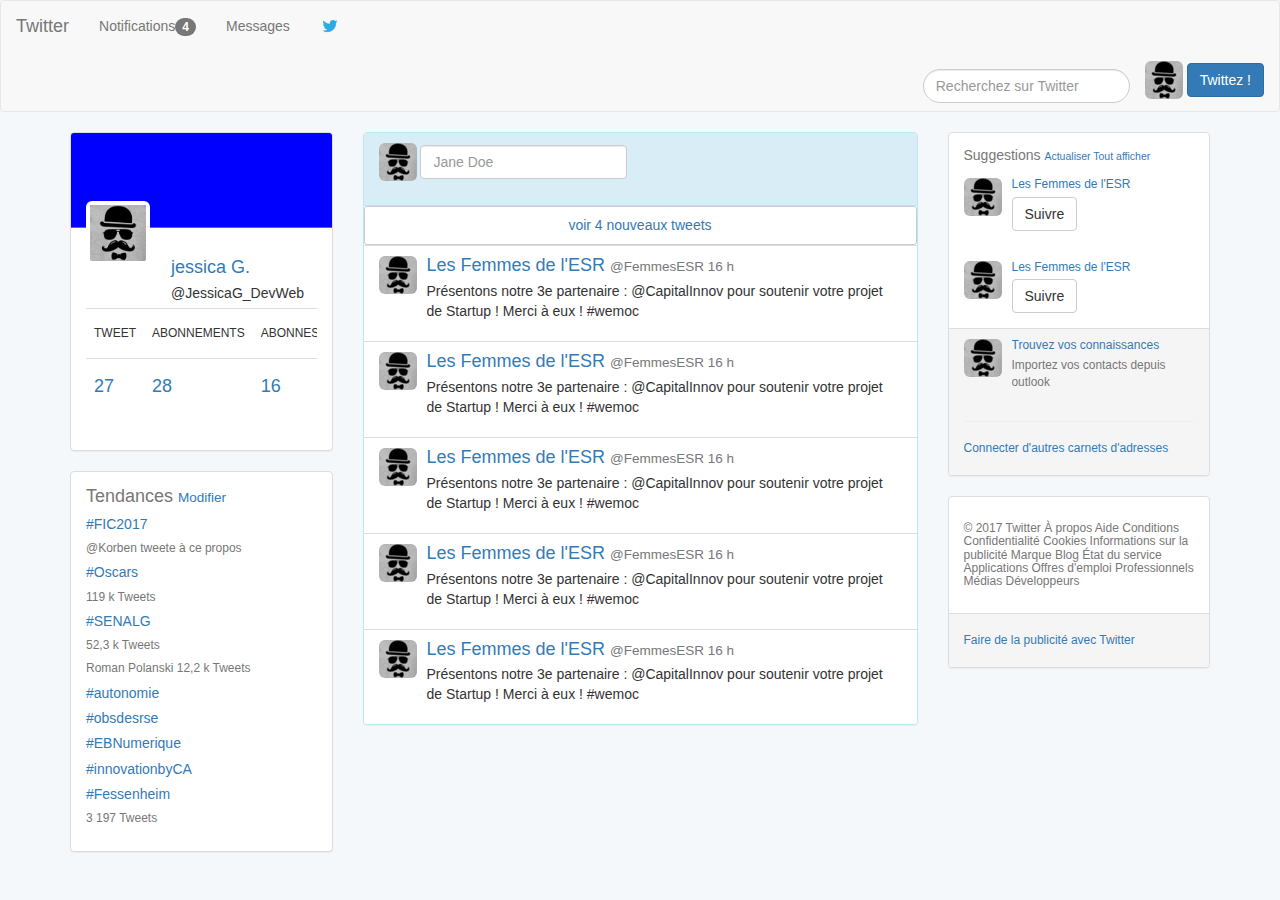
<file: index.html>
<html>

<head>
    <link rel="stylesheet" href="bootstrap-3.3.7-dist/css/bootstrap.css" media="screen" title="no title">
    <link rel="stylesheet" href="master.css" media="screen" title="no title">
</head>


<body>
    <nav class="navbar navbar-default">
        <div class="container-fluid">
            <!-- Brand and toggle get grouped for better mobile display -->
            <div class="navbar-header">
                <button type="button" class="navbar-toggle collapsed" data-toggle="collapse" data-target="#bs-example-navbar-collapse-1" aria-expanded="false">
          <span class="sr-only">Toggle navigation</span>
          <span class="icon-bar"></span>
          <span class="icon-bar"></span>
          <span class="icon-bar"></span>
        </button>
                <a class="navbar-brand" href="#">Twitter</a>
            </div>

            <!-- Collect the nav links, forms, and other content for toggling -->
            <div class="collapse navbar-collapse" id="bs-example-navbar-collapse-1">

                <ul class="nav navbar-nav">
                    <li><a href="#">Notifications<span class="badge">4</span></a></li>
                    <li><a href="#">Messages</a></li>


                </ul>
                <p class="col-md-6">
                    <a href="#"><img class=" navbar-brand" src="images/twitter.png" alt="twitter icon" </a>

                </p>
                <ul class="nav navbar-nav navbar-right">

                    <form class="navbar-form navbar-left">
                        <div class="form-group">
                            <input type="text" class="form-control round" placeholder="Recherchez sur Twitter">
                        </div>
                    </form>
                    <img alt="64x64" class=" img-rounded" data-src="holder.js/64x64" src="images/thumbnails0.resized.resized.resized.jpg" data-holder-rendered="true"></li>
                    <button class="btn btn-primary" type="button">Twittez !</button>

                </ul>

            </div>
            <!-- /.navbar-collapse -->
    </nav>
    <div class="container">

    <div class="row">
        <div class="col-md-3">
            <div class="panel panel-default">
                <div class="panel-heading pnlBgdKlor panel-primary" style="height:95px; background-color:blue;"></div>

                <div class="panel-body">
                    <div class="media">
                        <div class="media-left media-middle">
                            <a href="#">
                                <img alt="" class="media-object img-rounded avatar panelImgProfil" src="images/thumbnails.jpg" data-holder-rendered="true">
                            </a>
                            <a href="#">
                                <h4 class="media-heading pnlHead">jessica G.</h4></a>
                            <p class="media-heading pnlHead">@JessicaG_DevWeb</p>
                            </a>
                            <table class="table brdNone">
                                <tr>
                                    <td class="tdPanelRght">
                                        <h6>TWEET</h6></td>
                                    <td class="tdPanelRght">
                                        <h6>ABONNEMENTS</h6></td>
                                    <td class="tdPanelRght">
                                        <h6>ABONNES</h6></td>
                                </tr>
                                <tr>
                                    <td class="text-primary" class="tdPanelRght">
                                        <h4>27</h4></td>
                                    <td class="text-primary" class="tdPanelRght">
                                        <h4>28</h4></td>
                                    <td class="text-primary" class="tdPanelRght">
                                        <h4>16</h4></td>
                                </tr>
                            </table>
                        </div>
                    </div>
                </div>

            </div>
            <div class="panel panel-default">
                <div class="panel-body">


                        <h4 class="media-heading text-muted">Tendances <small class="text-primary">Modifier</small></h4>
                        <h5 class="text-primary">#FIC2017</h5>
                        <h6 class="text-muted">@Korben tweete à ce propos</h6>
                        <h5 class="text-primary">#Oscars</h5>
                        <h6 class="text-muted">119 k Tweets</h6>

                        <h5 class="text-primary">#SENALG</h5>
                        <h6 class="text-muted">52,3 k Tweets</h6>

                        <h5 class="text-primary"></h5>
                        <h6 class="text-muted">Roman Polanski 12,2 k Tweets</h6>
                  
                        <h5 class="text-primary">#autonomie</h5>
                        <h6 class="text-muted"></h6>

                        <h5 class="text-primary">#obsdesrse </h5>
                        <h6 class="text-muted"></h6>
                        <h5 class="text-primary">#EBNumerique </h5>
                        <h6 class="text-muted"></h6>
                        <h5 class="text-primary">#innovationbyCA</h5>
                        <h6 class="text-muted"></h6>
                        <h5 class="text-primary">#Fessenheim</h5>
                        <h6 class="text-muted"> 3 197 Tweets</h6>

                </div>
            </div>
        </div>
        <div class="col-md-6">
            <div class="panel panel-info panel-default">
                <div class="panel-heading">
                    <form class="form-inline">
                        <div class="form-group">
                            <img class=" avatar img-rounded" src="images/thumbnails0.resized.resized.resized.jpg" alt="...">
                            <input type="text" class="form-control formLarge" id="exampleInputName2" placeholder="Jane Doe">
                        </div>
                    </form>
                </div>
                <div class="btn btn-default btn-block btn-xs">
                    <h5 class="text-primary text-center ">
                  voir 4 nouveaux tweets
                </h5>
                </div>
                <ul class="list-group">
                    <li class="list-group-item">
                        <div class="media">
                            <div class="media-left">
                                <a href="#">
                                    <img class="media-object avatar img-rounded" src="images/thumbnails0.resized.resized.resized.jpg" alt="...">
                                </a>
                            </div>
                            <div class="media-body">
                                <h4 class="media-heading text-primary">Les Femmes de l'ESR <small class="text-muted">‏@FemmesESR  16 h</small></h4>
                                <p>
                                    Présentons notre 3e partenaire : @CapitalInnov pour soutenir votre projet de Startup ! Merci à eux ! #wemoc
                                </p>
                            </div>
                        </div>
                    </li>

                    <li class="list-group-item">
                        <div class="media">
                            <div class="media-left">
                                <a href="#">
                                    <img class="media-object avatar img-rounded" src="images/thumbnails0.resized.resized.resized.jpg" alt="...">
                                </a>
                            </div>
                            <div class="media-body">
                                <h4 class="media-heading text-primary">Les Femmes de l'ESR <small class="text-muted">‏@FemmesESR  16 h</small></h4>
                                <p>
                                    Présentons notre 3e partenaire : @CapitalInnov pour soutenir votre projet de Startup ! Merci à eux ! #wemoc
                                </p>
                            </div>
                        </div>
                    </li>
                    <li class="list-group-item">
                        <div class="media">
                            <div class="media-left">
                                <a href="#">
                                    <img class="media-object avatar img-rounded" src="images/thumbnails0.resized.resized.resized.jpg" alt="...">
                                </a>
                            </div>
                            <div class="media-body">
                                <h4 class="media-heading text-primary">Les Femmes de l'ESR <small class="text-muted">‏@FemmesESR  16 h</small></h4>
                                <p>
                                    Présentons notre 3e partenaire : @CapitalInnov pour soutenir votre projet de Startup ! Merci à eux ! #wemoc
                                </p>
                            </div>
                        </div>
                    </li>
                    <li class="list-group-item">
                        <div class="media">
                            <div class="media-left">
                                <a href="#">
                                    <img class="media-object avatar img-rounded" src="images/thumbnails0.resized.resized.resized.jpg" alt="...">
                                </a>
                            </div>
                            <div class="media-body">
                                <h4 class="media-heading text-primary">Les Femmes de l'ESR <small class="text-muted">‏@FemmesESR  16 h</small></h4>
                                <p>
                                    Présentons notre 3e partenaire : @CapitalInnov pour soutenir votre projet de Startup ! Merci à eux ! #wemoc
                                </p>
                            </div>
                        </div>
                    </li>
                    <li class="list-group-item">
                        <div class="media">
                            <div class="media-left">
                                <a href="#">
                                    <img class="media-object avatar img-rounded" src="images/thumbnails0.resized.resized.resized.jpg" alt="...">
                                </a>
                            </div>
                            <div class="media-body">
                                <h4 class="media-heading text-primary">Les Femmes de l'ESR <small class="text-muted">‏@FemmesESR  16 h</small></h4>
                                <p>
                                    Présentons notre 3e partenaire : @CapitalInnov pour soutenir votre projet de Startup ! Merci à eux ! #wemoc
                                </p>
                            </div>
                        </div>
                    </li>

                </ul>
            </div>
        </div>

        <div class="col-md-3">
            <div class="panel panel-default">
                <!-- Default panel contents -->
                <div class="panel-body">
                    <h5 class="media-heading text-muted">Suggestions <small class="text-primary">Actualiser Tout afficher</small></h5>

                    <div class="media">
                        <div class="media-left">
                            <a href="#">
                                <img class="media-object avatar img-rounded" src="images/thumbnails0.resized.resized.resized.jpg" alt="...">
                            </a>
                        </div>
                        <div class="media-body">
                            <h6 class="media-heading text-primary">Les Femmes de l'ESR </h6>
                            <p class="btn btn-default">Suivre</p>
                        </div>
                    </div>

                </div>
                <div class="panel-body">

                    <div class="media">
                        <div class="media-left">
                            <a href="#">
                                <img class="media-object avatar img-rounded" src="images/thumbnails0.resized.resized.resized.jpg" alt="...">
                            </a>
                        </div>
                        <div class="media-body">
                            <h6 class="media-heading text-primary">Les Femmes de l'ESR </h6>
                            <p class="btn btn-default">Suivre</p>
                        </div>
                    </div>

                </div>

                <div class="panel-footer">

                    <div class="media">
                        <div class="media-left">
                            <a href="#">
                                <img class="media-object avatar img-rounded" src="images/thumbnails0.resized.resized.resized.jpg" alt="...">
                            </a>
                        </div>
                        <div class="media-body">
                            <h6 class="media-heading text-primary">Trouvez vos connaissances </h6>
                            <p>
                                <small class="text-muted">Importez vos contacts depuis outlook</small>
                            </p>
                        </div>
                        <hr>
                        <h6 class="text-primary">Connecter d'autres carnets d'adresses</h6>
                    </div>

                </div>



            </div>
            <div class="panel panel-default">
                <div class="panel-body">
                    <h6 class="text-muted">© 2017 Twitter À propos Aide Conditions Confidentialité Cookies Informations sur la publicité Marque Blog État du service Applications Offres d'emploi Professionnels Médias Développeurs</h6>
                </div>
                <div class="panel-footer">
                    <h6 class="text-primary">Faire de la publicité avec Twitter</h6>
                </div>

            </div>
        </div>
    </div>
  </div>


</body>

</html>
</file>
<file: master.css>
body {
    background-color: blue;
      background-color: #f5f8fa;
}

.twitter {
    max-width: 30px;
}

.round {
    border-radius: 30px;
}

.brdNone {
    border: none;
}

.pnlHead {
    padding-left: 85px;
}


.twittezButtn {
    color: white;
}

table>tbody>tr>td {
    border: none;
}

.tdPanelRght {
    border: none;
    padding: 0;
    margin=2px;
}

.panel-default > .pnlBgdKlor {
    background-color: blue;
    height: 100px;
}
.centre{
  text-align: center;
  display: inline;
}

.panelImgProfil {
    position: absolute;
    border: 4px solid white;
    top: 60px;
    z-index: 1000;
    width: 64px;
    height: 64px;
    margin-top: 9px;
    margin-right: 9px;
}
</file>
